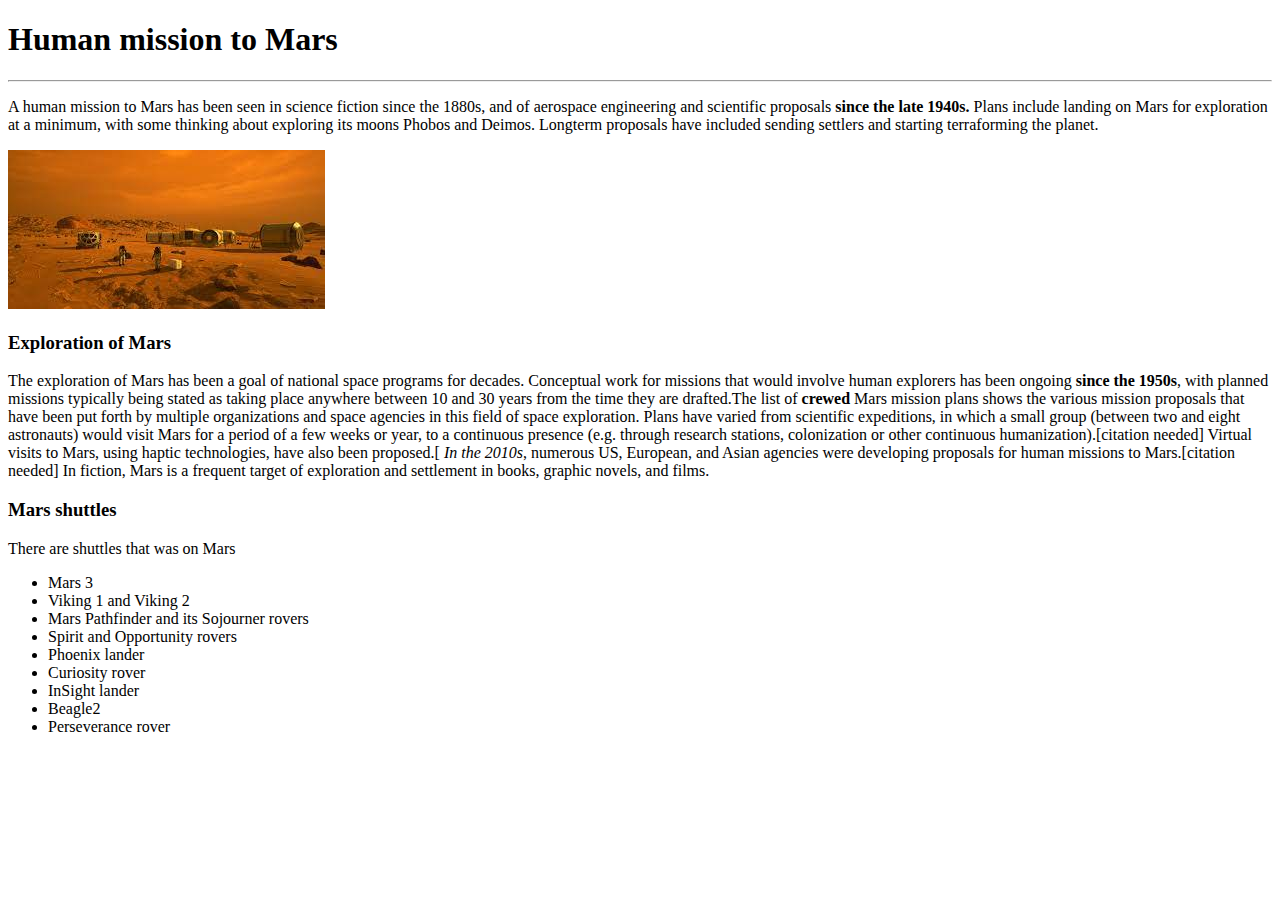
<file: homework2/index.html>
<!DOCTYPE html>
<html lang="en">
<head>
    <meta charset="UTF-8">
    <meta http-equiv="X-UA-Compatible" content="IE=edge">
    <meta name="viewport" content="width=<device-width>, initial-scale=1.0">
    <title>Document</title>
</head>
<body>
    <header>
    <section>
    <h1><b>Human mission to Mars</b></h1>
<hr>
<p>A human mission to Mars has been seen in science fiction since the 1880s, and of aerospace engineering and scientific proposals<b> since the late 1940s.</b>
    Plans include landing on Mars for exploration at a minimum, with some thinking about exploring its moons Phobos and Deimos.
    Longterm proposals have included sending settlers and starting terraforming the planet.</p>
<img src="[data-uri]" alt="mars">
</section>
<section>
<h3>Exploration of Mars</h3>
<p>The exploration of Mars has been a goal of national space programs for decades. Conceptual work for missions that would involve human explorers has been ongoing <b> since the 1950s</b>, with planned missions typically being stated as taking place anywhere between 10 and 30 years from the time they are drafted.The list of <b>crewed</b> Mars mission plans shows the various mission proposals that have been put forth by multiple organizations and space agencies in this field of space exploration. Plans have varied from scientific expeditions, in which a small group (between two and eight astronauts) would visit Mars for a period of a few weeks or year, to a continuous presence (e.g. through research stations, colonization or other continuous humanization).[citation needed] Virtual visits to Mars, using haptic technologies, have also been proposed.[
    <i>In the 2010s</i>, numerous US, European, and Asian agencies were developing proposals for human missions to Mars.[citation needed] In fiction, Mars is a frequent target of exploration and settlement in books, graphic novels, and films.
</p>
</section>
<section>
<h3> Mars shuttles</h3>
<p>There are shuttles that was on Mars</p>
<ul>
    <li>Mars 3</li>
    <li>Viking 1 and Viking 2</li>
    <li>Mars Pathfinder and its Sojourner rovers</li>
    <li>Spirit and Opportunity rovers</li>
    <li>Phoenix lander</li>
    <li>Curiosity rover</li>
    <li> InSight lander</li>
    <li>Beagle2</li>
    <li>Perseverance rover</li>
</ul>
</section>
</header>
</body>
</html>
</file>
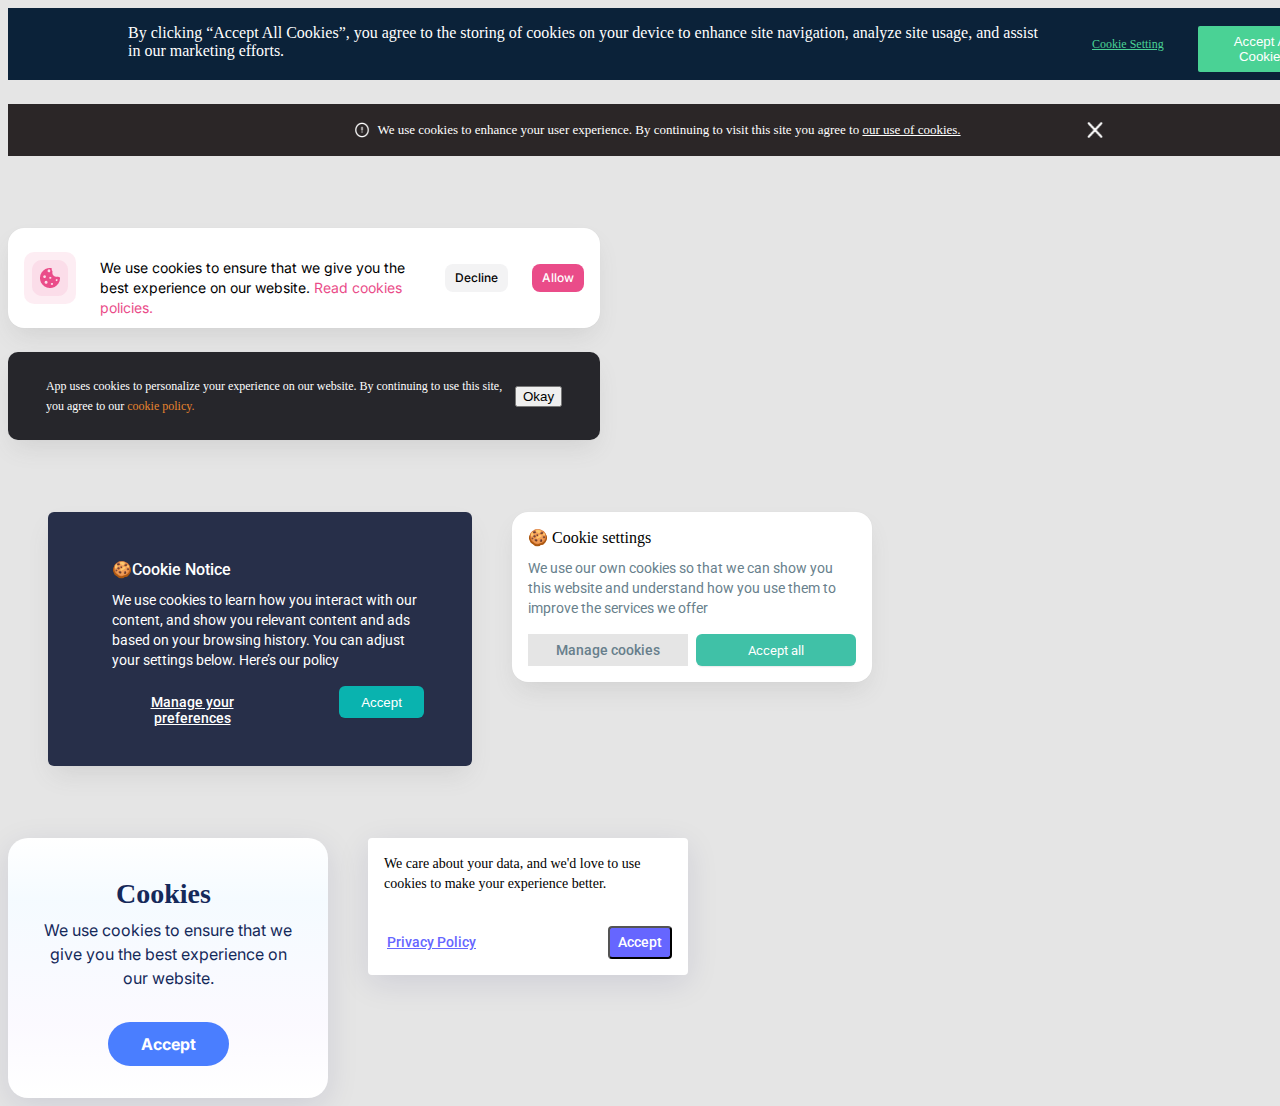
<file: homework3/index.html>
<!DOCTYPE html>
<html lang="en">
<head>
    <meta charset="UTF-8">
    <meta http-equiv="X-UA-Compatible" content="IE=edge">
    <meta name="viewport" content="width=device-width, initial-scale=1.0">
    <link rel="stylesheet" href="./styles.css">

    <link rel="preconnect" href="https://fonts.googleapis.com"> 
<link rel="preconnect" href="https://fonts.gstatic.com" crossorigin> 
<link href="https://fonts.googleapis.com/css2?family=Inter&display=swap" rel="stylesheet">


<link rel="preconnect" href="https://fonts.googleapis.com">
<link rel="preconnect" href="https://fonts.gstatic.com" crossorigin>
<link href="https://fonts.googleapis.com/css2?family=Bebas+Neue&family=Roboto&display=swap" rel="stylesheet"> 

    <title>Cookie Banners</title>
</head>

<body>

<div class="banner1">
<p class="banner1text">By clicking “Accept All Cookies”, you agree to the storing of cookies on your device to enhance site navigation, analyze site usage, and assist in our marketing efforts.</p>
<a class="banner1-link" href="#"><ins>Cookie Setting</ins></a>
<button type="button" class="banner1-button1">Accept All Cookies</button>
</div>

<div class="banner2">
<img class="image-banner2" src="image/image 11.png">
<p class="banner2-text"> We use cookies to enhance your user experience. By continuing to visit this site you agree to <ins>our use of cookies.</ins></p>
<img class="image-banner2-1" src="image/image 10.png">
</div>


  <div class="banner3">
  <img class="image-banner3" src="image/Frame.png">
  <p class="banner3-text">We use cookies to ensure that we give you the best experience on our website.<span> Read cookies policies.</span> </p>
  <button type="button" class="banner3-button1">Decline</button>
  <button type="button" class="banner3-button2">Allow</button>
  </div>

  <div class="banner4">
  <p class="banner4-text">App uses cookies to personalize your experience on our website. By continuing to use this site, you agree to our <span>cookie policy.</span> </p>
  <button type="button" class="banner4-button">Okay</button>
  </div>

<div class="banner5i6">
  <div class="banner5">
  <h1 class="banner5-tittle">🍪Cookie Notice</h1>
  <p class="banner5-text1">We use cookies to learn how you interact with our content, and show you relevant content and ads based on your browsing history. You can adjust your settings below. Here’s our policy</p>
  <a class="banner5-link" href="#">Manage your preferences</a>
  <button type="button"class="banner5-button">Accept</button>
  </div>

  
<div class="banner6">
<h1 class="banner6-tittle">🍪 Cookie settings</h1>
<p class="banner6-text">We use our own cookies so that we can show you this website and understand how you use them to improve the services we offer</p>
<button type="button"class="banner6-button1">Manage cookies</button>
<button type="button"class="banner6-button2">Accept all</button>
</div>
</div>
 
<div class="banner7i8">
<div class="banner7">
<h1 class="banner7-tittle">Cookies</h1>
<p class="banner7-text">We use cookies to ensure that we give you the best experience on our website.</p>
<button type="button" class="banner7-button">Accept</button>
</div>

<div class="banner8">
<p class="banner8-text1">We care about your data, and we'd love to use cookies to make your experience better.</p>
<a class="banner8-link" href="#">Privacy Policy</a>
<button type="button"class="banner8-button">Accept</button>
</div>
</div>
 

 



</body>
</html>
</file>
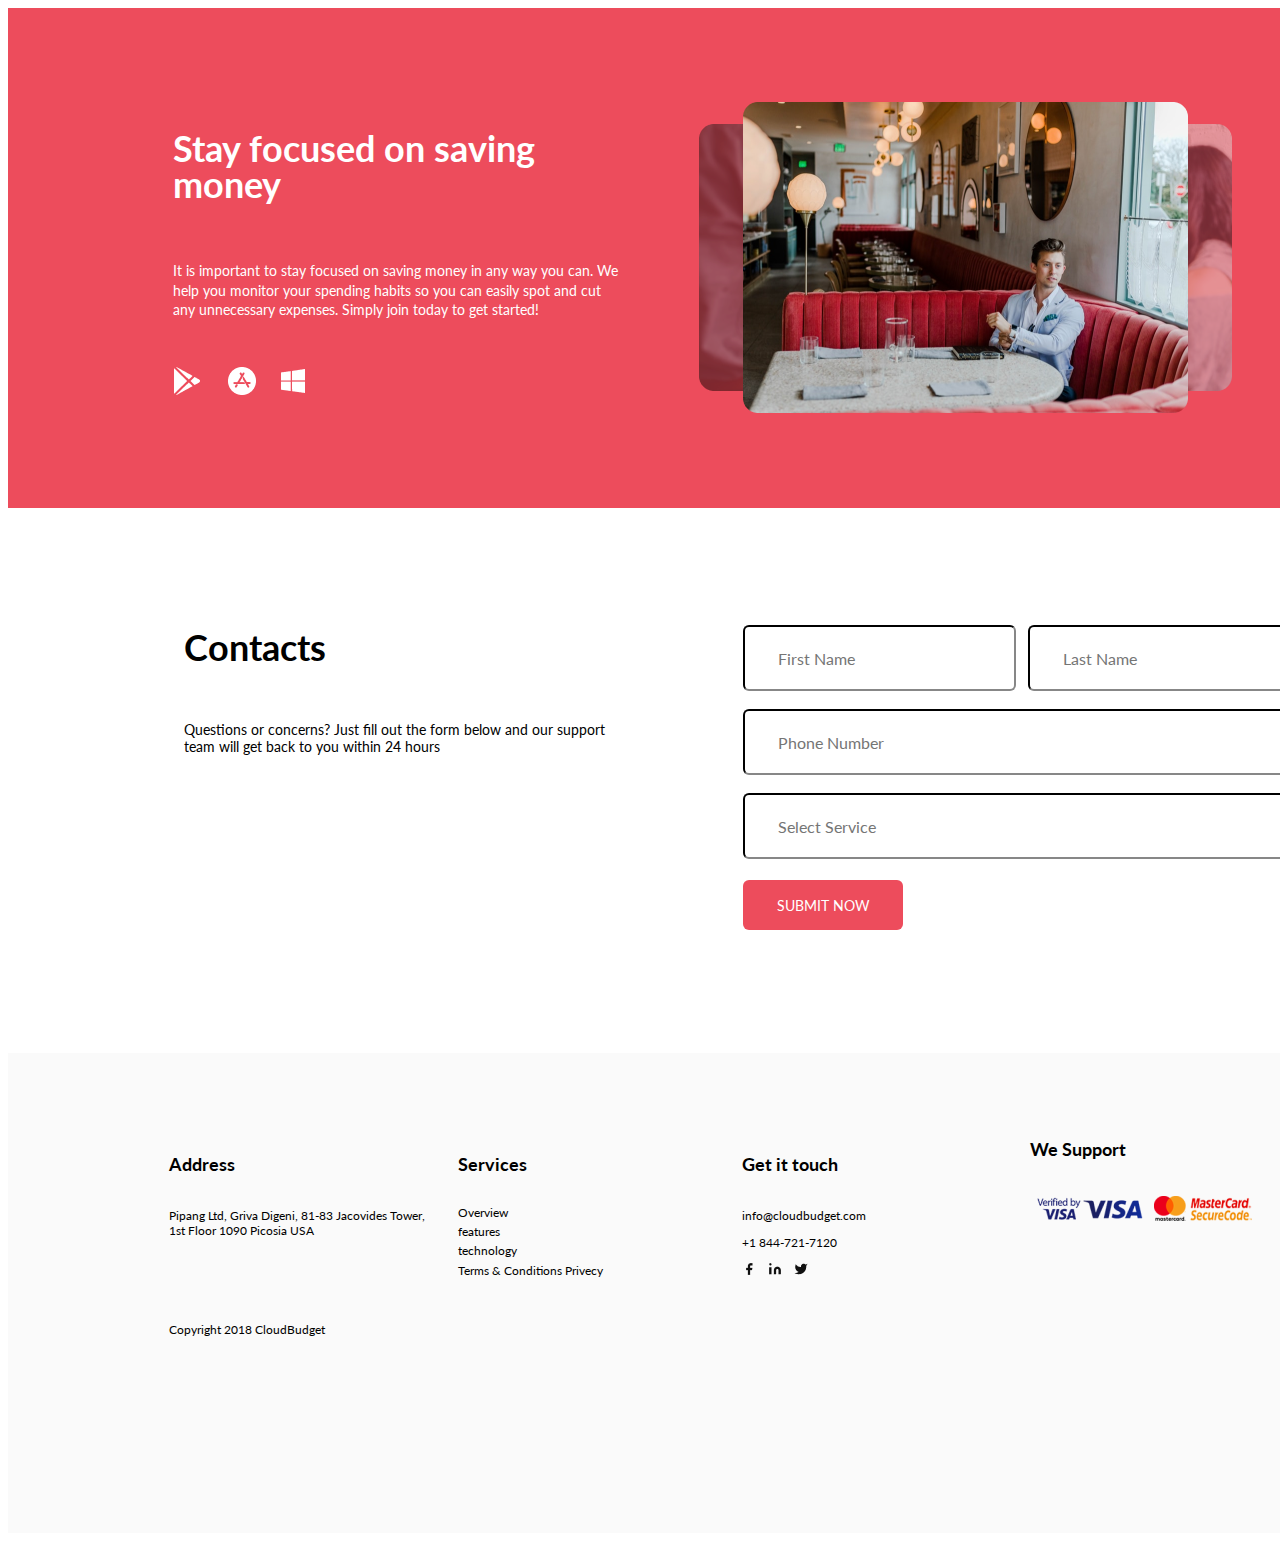
<file: homework4/index.html>
<!DOCTYPE html>
<html lang="en">
<head>
    <meta charset="UTF-8">
    <meta http-equiv="X-UA-Compatible" content="IE=edge">
    <meta name="viewport" content="width=device-width, initial-scale=1.0">
    <link rel="stylesheet" href="styles.css">
  
    <link rel="preconnect" href="https://fonts.googleapis.com"> 
<link rel="preconnect" href="https://fonts.gstatic.com" crossorigin> 
<link href="https://fonts.googleapis.com/css2?family=Inter&family=Lato:wght@400;700&family=Roboto:wght@500&display=swap" rel="stylesheet">

    <title>Landing page</title>


</head>
<body>
    
    <div class="main1">
    <h1 class="header">Stay focused on saving money</h1>
    <p class="text1">It is important to stay focused on saving money in any way you can. We help you monitor your spending habits so you can easily spot and cut any unnecessary expenses. Simply join today to get started!</p>
    <img class="image1" src="../homework4/image.png/Slider.png">
    <img class="ikonka" src="../homework4/image.png/App Download Link.png">
    </div>

    <div class="main2">
<h1 class="top1">Contacts</h1>
<p class="text2">Questions or concerns? Just fill out the form below and our support team will get back to you within 24 hours</p>
<input type="text" class="Firstname" placeholder="First Name"/>
<input type="text" class="Lastname" placeholder="Last Name"/>
<input type="text" class="Phone" placeholder="Phone Number"/>
<input type="text" class="Selectservice" placeholder="Select Service"/>

<button type="submit" class="submit">Submit now</button>
</div>

<div class="back">

    <div class="back1">
    <h2 class="top2">Address</h2>
    <p class="text3">Pipang Ltd, Griva Digeni,
        81-83 Jacovides Tower, 1st Floor
        1090 Picosia USA</p>
    <p class="text4">Copyright 2018 CloudBudget</p>
</div>

<div class="back2">
    <h2 class="top3">Services</h2>
    <p class="text5">Overview <br>
        features <br>
        technology <br>
        Terms & Conditions Privecy
        </p>
</div>

<div class="back3">
<h2 class="top4">Get it touch</h2>
<p class="email">info@cloudbudget.com</p>
<p class="tel">+1 844-721-7120</p>
<img class="ikonka2" src="../homework4/image.png/Social.png">
</div>


<h2 class="top5">We Support</h2>
<img class="ikonka3" src="../homework4/image.png/secure-p-1 1.png">


</div>
</body>
</html>
</file>
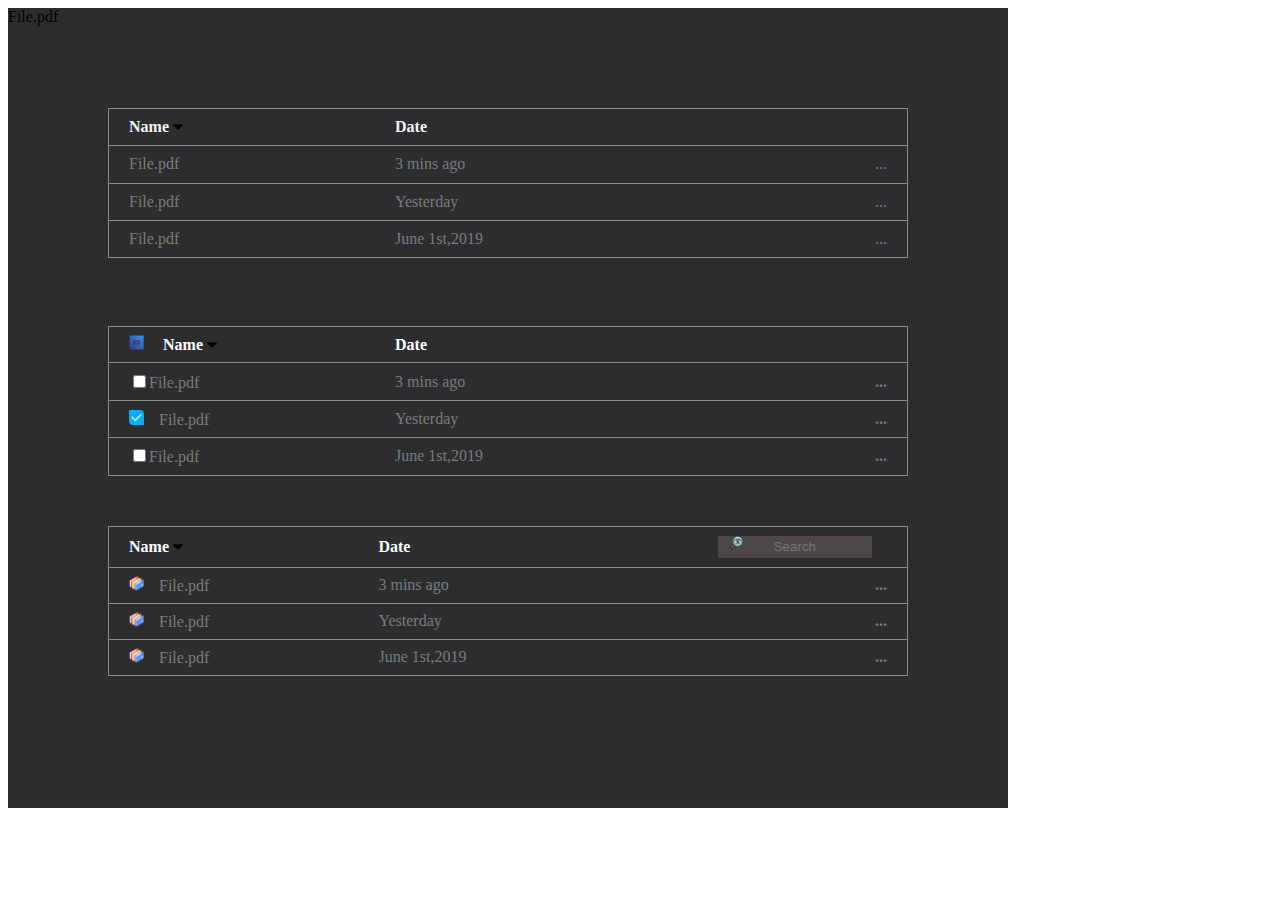
<file: homework5/index.html>
<!DOCTYPE html>
<html lang="en">
<head>
    <meta charset="UTF-8">
    <meta http-equiv="X-UA-Compatible" content="IE=edge">
    <meta name="viewport" content="width=device-width, initial-scale=1.0">
    <link rel="stylesheet" href="styles.css">
    <title>Tablutsya</title>

</head>

<body>

  <div class="tablitsi">
    
<table class="table1">

    <tr>
        <th>Name <img src="img.png/sort-down.png" alt="ikonka" class="ikonka"></th>
        <th>Date</th>
        <th class="zliva"></th>
    </tr>

  
    <tr>
        <td>File.pdf</td>
        <td>3 mins ago</td>
        <td class="zliva">...</td>
      </tr>  
    <tr>
         <td>File.pdf</td>
         <td>Yesterday</td>
         <td class="zliva">...</td>
     </tr>  
     <tr>
        <td>File.pdf</td>
        <td>June 1st,2019</td>
        <td class="zliva">...</td>
      </tr>  
    
</table>

<table class="table2">
    <tr>
        <th><img src="img.png/do-not-disturb.png" alt="ikonka" class="ikonka1">  Name  <img src="img.png/sort-down.png" alt="ikonka" class="ikonka"></th>
        <th>Date</th>
        <th class="zliva"></th> 
    </tr>
   
    <tr>
        <td ><input class=" checkbox" type="checkbox">File.pdf</td>
        <td>3 mins ago</td>
        <td class="zliva"><b>...</b></td>
      </tr>  
    <tr>
         <td><img src="img.png/check.png" alt="ikonka" class="ikonka1">File.pdf</td>
         <td>Yesterday</td>
         <td class="zliva"><b>...</b></td>
     </tr>  
     <tr>
        <td><input class=" checkbox" type="checkbox">File.pdf</td>File.pdf</td>
        <td>June 1st,2019</td>
        <td class="zliva"><b>...</b></td>
      </tr>  

      <table class="table3">

        <tr>
            <th>Name  <img src="img.png/sort-down.png" alt="ikonka" class="ikonka"></th>
            <th>Date</th>
            
            <th>
              <img src="img.png/search.png" class="loupe">
            <input class="search" type="text" placeholder="Search">
            </th>
          
        </tr>
        <tr>
            <td><img src="img.png/folders.png" alt="ikonka" class="ikonka1">File.pdf</td>
            <td>3 mins ago</td>
            <td class="zliva"><b>...</b></td>
          </tr>  
        <tr>
             <td><img src="img.png/folders.png" alt="ikonka" class="ikonka1">File.pdf</td>
             <td>Yesterday</td>
             <td class="zliva"><b>...</b></td>
         </tr>  
         <tr>
            <td><img src="img.png/folders.png" alt="ikonka" class="ikonka1">File.pdf</td>
            <td>June 1st,2019</td>
            <td class="zliva"><b>...</b></td>
          </tr>  
</table>
</div>
</body>
</html>
</file>
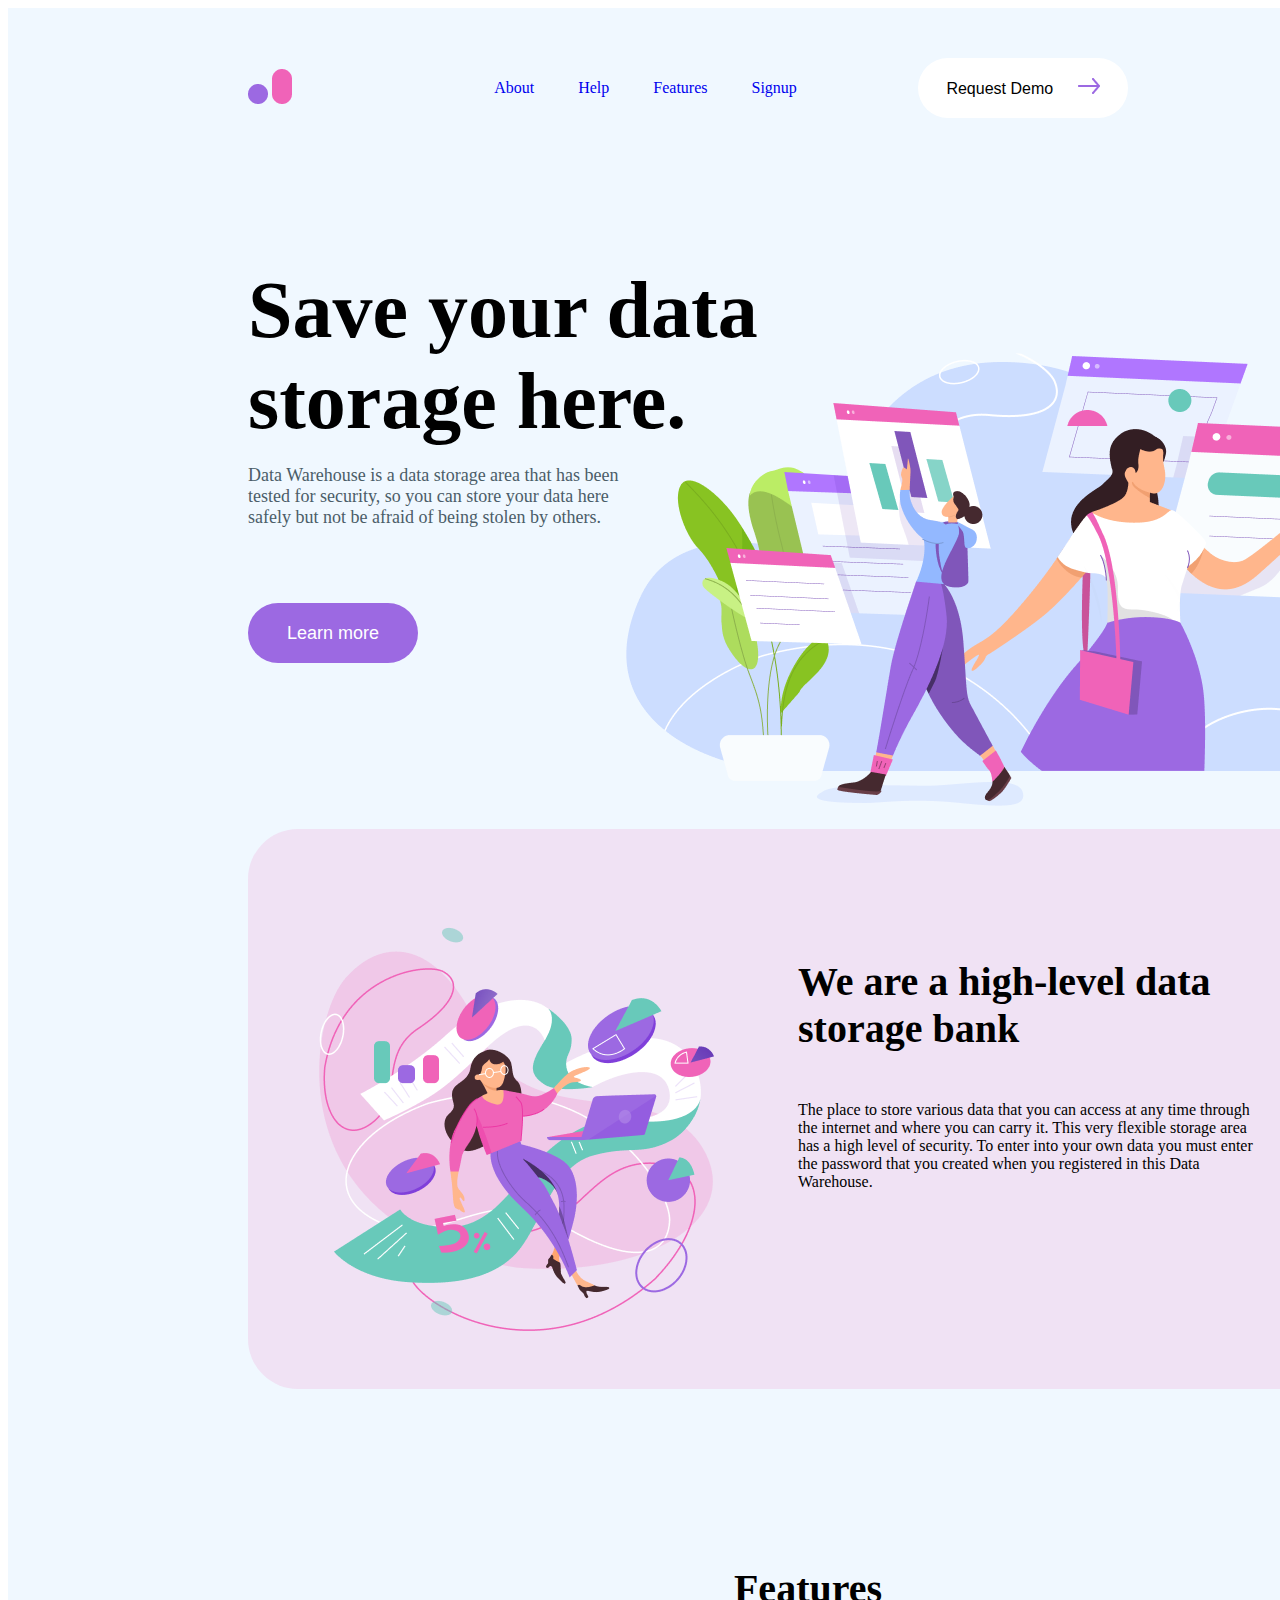
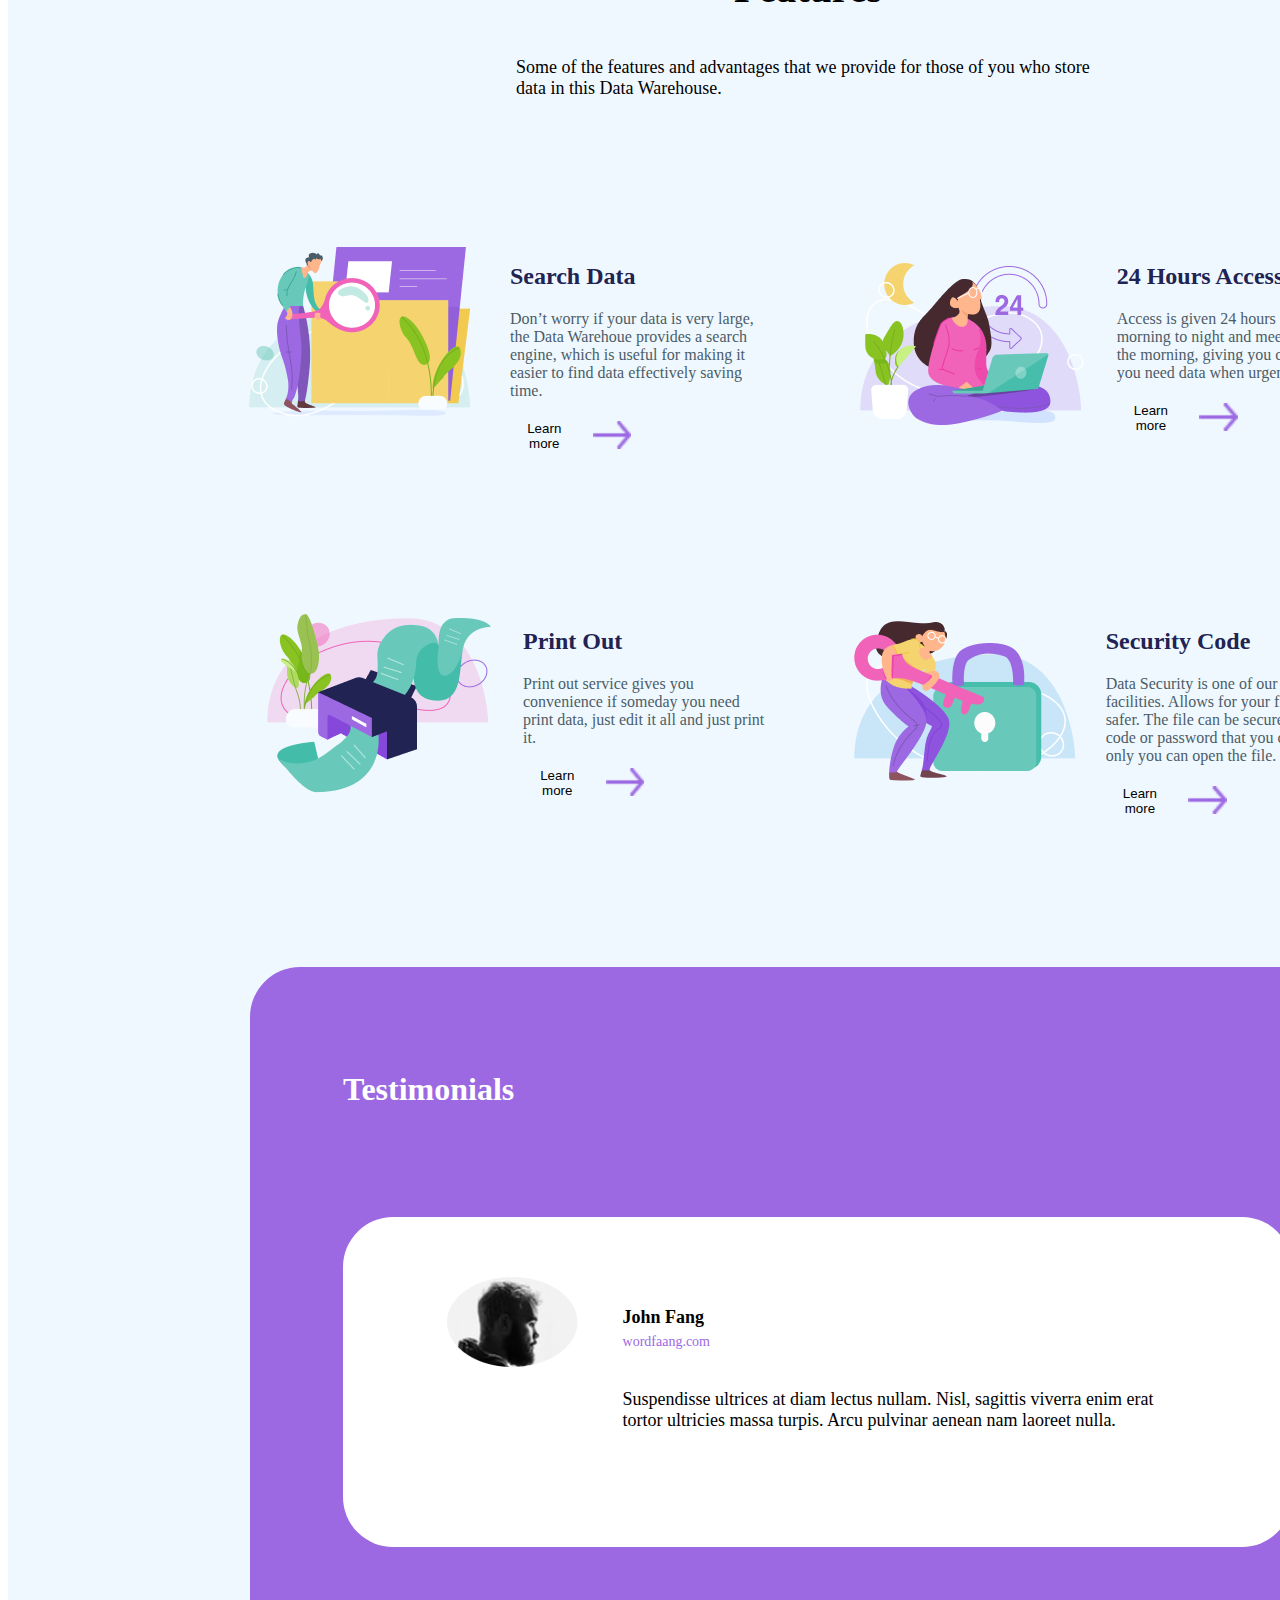
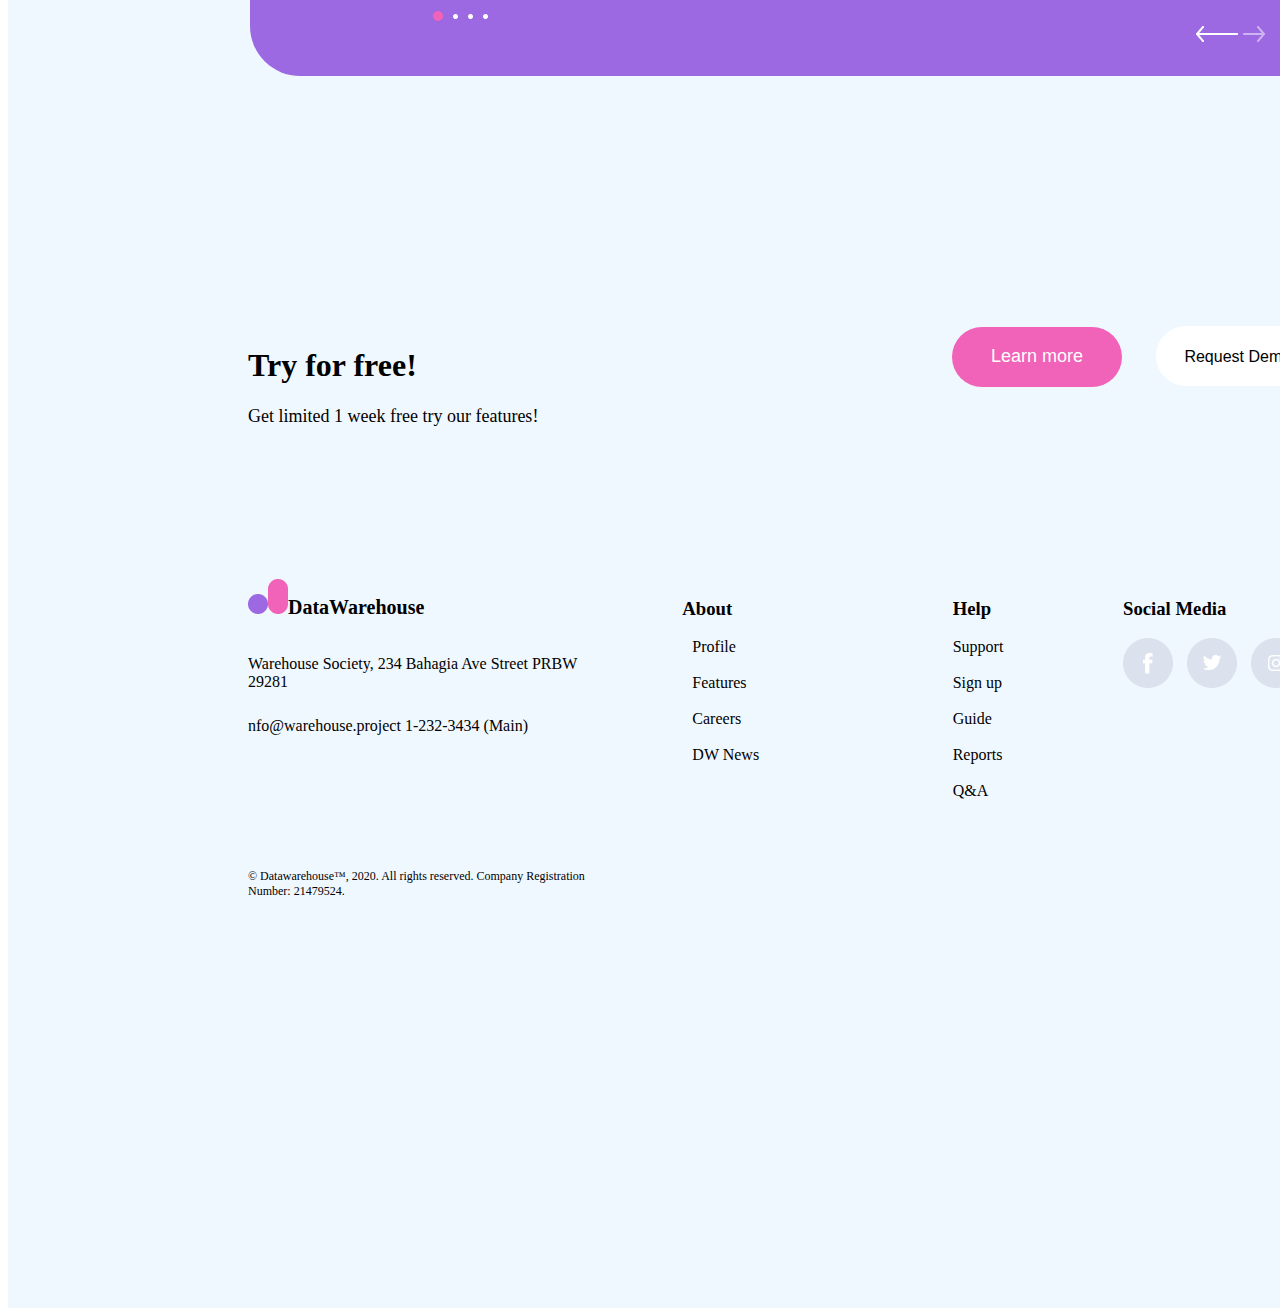
<file: homework6/index.html>
<!DOCTYPE html>
<html lang="en">
<head>
    <meta charset="UTF-8">
    <meta http-equiv="X-UA-Compatible" content="IE=edge">
    <meta name="viewport" content="width=device-width, initial-scale=1.0">
    <title>Document</title>
    <link rel="stylesheet" href="styles.css">
</head>
<body>
    <div class="container">
    <!--navig-->   
    <div class="main">
    <div class="rectangle">
<img class="rectangle1" src="img.png/Rectangle32.png" alt="rectangle1">
<img  class="rectangle2" src="img.png/Rectangle33.png" alt="rectangle2">
</div>
<div class="nav">
<nav class="menu">
    <a class="menu1" href="#">About</a>
    <a class="menu2" href="#">Help</a>
    <a  class="menu3" href="#">Features</a>
    <a class="menu4" href="#">Signup</a>
</nav>
</div>

<button class="button" type="button"> Request Demo
<img class="vector" src="img.png/Group561.png" alt="vector">
</button>

    </div>
 <!--navig-->   

 <!--1 spart-->   
    <div class="part1">
<h1 class="tittle">Save your data storage here.</h1>
<p class="text">Data Warehouse is a data storage area that has been tested for security, so you can store your data here safely but not be afraid of being stolen by others.</p>
<button class="button2" type="button"> Learn more</button>
</div>   
<img class="picture" src="img.png/image11.png" alt="picture">

 <!--1 part-->  

 <!--2 part-->   
 <div class="part2">

 <img class="picture2" src="img.png/image2.png" alt="picture2">
<div class="part2-1">
 <h1 class="tittle2">We are a high-level data storage bank</h1>
<p class="text2">The place to store various data that you can access at any time through the internet  and where you can carry it. 
    This very flexible storage area has a high level of security. To enter into your own data you must enter the password that you created when you registered in this Data Warehouse. </p>   
</div>
</div>
<!--2 part-->   

<!--3 part-->   

<div class="features">
    <h1 class="features1">Features</h1>
    <p class="text3">Some of the features and advantages that we provide for those of you who store data in this Data Warehouse.</p>
</div>

<div class="all-features">

<div class="features-table">
  <div class="picture3">
    <img class="pictures3-1" src="img.png/image31.png"  alt="kartunka">
</div>
<div class="content">
    <h1>Search Data</h1>
    <p>Don’t worry if your data is very large, the Data Warehoue provides a search engine, which is useful for making it easier to find data effectively saving time.</p>
    <button class="button3">Learn more <img class="vector" src="img.png/Group561.png" alt="vector"></button>
</div>
   
</div>



<div class="features-table">
    <div class="picture3">
        <img class="pictures3-2" src="img.png/image4.png">
    </div>
    <div class="content">
        <h1>24 Hours Access</h1>
        <p>Access is given 24 hours a full morning to night and
            meet again in the morning, giving you comfort when
            you need data when urgent.</p>
        <button class="button3 button3-2">Learn more <img class="vector" src="img.png/Group561.png" alt="vector"></button>
    </div>

</div>

<div class="features-table">
    <div class="picture3">
        <img class="pictures3-3" src="img.png/image51.png" alt="kartunka">
    </div>
    <div class="content">
        <h1>Print Out</h1>
        <p>Print out service gives you convenience if someday
            you need print data, just edit it all and just print it.</p>
        <button class="button3 button3-3">Learn more <img class="vector" src="img.png/Group561.png" alt="vector"></button>
    </div>
</div>
<div class="features-table">
    <div class="picture3">
        <img class="pictures3-4" src="img.png/image6 1.png"alt="kartunka">
    </div>
    <div class="content">
        <h1>Security Code</h1>
        <p>Data Security is one of our best facilities. Allows for your files
            to be safer. The file can be secured with a code or password that 
            you created, so only you can open the file.</p>
        <button class="button3 button3-4">Learn more <img class="vector" src="img.png/Group561.png" alt="vector"></button>
    </div>
</div>
</div>
 <!--3 part-->   

  <!--4 part-->  

  <div class="part4">
<h1  >Testimonials</h1>

<div class="container1">

    <img class="photo1" src="img.png/Ellipse 76.png" alt="photo">

<div class="content2">
<h3>John Fang </h3>
<p>wordfaang.com</p>
<p>Suspendisse ultrices at diam lectus nullam. 
    Nisl, sagittis viverra enim erat tortor ultricies massa turpis. Arcu pulvinar aenean nam laoreet nulla.</p>
</div>
</div>

<div class="knopku">

<img class="krapky" src="img.png/slide.png" alt="krapky">
<button class="strilka1" ><img src="img.png/Group 57.png" ></button>
<button class="strilka2"><img src="img.png/Group 566.png"></button>
</div>
    </div>
   <!--4 part-->  

   <!--5 part-->  
<div class="part5">


     <!--5.1 part-->  
    <div class="part5-1">
        <div class="part5-1-1">
<h1 class="tittle5-1">Try for free!</h1>
<p class="text5">Get limited 1 week free try our features!</p>
</div>
<div class="button5-1">
<button class="button5" type="button"> Learn more</button>
<button class="button6" type="button">Request Demo
    <img class="vector" src="img.png/Group561.png" alt="vector">
</button>
</div>
</div>
 <!--5.1 part-->  


<!--5.2 part--> 

<div class="part5-2">
 <!--5.2.1 part-->  
<div class="part5-2-1">
<div class="rectangle5">
    <img class="rectangle5-1" src="img.png/Rectangle32.png" alt="rectangle1">
    <img  class="rectangle5-2" src="img.png/Rectangle33.png" alt="rectangle2">
    <h1>DataWarehouse</h1>
</div>

    <p class="text5-2">Warehouse Society, 234
        Bahagia Ave Street 
        PRBW 29281 </p>
        <p class="text5-3">nfo@warehouse.project
            1-232-3434 (Main)</p>
<p class="text5-4">© Datawarehouse™, 2020. All rights reserved.
    Company Registration Number: 21479524.</p>


</div>
     <!--5.2.1 part-->  

     <!--5.2.2 part-->  
<div class="part5-2-2">
     <h3>About</h3>
<ul>
<li>Profile</li>
<br>
<li>Features</li>
<br>
<li>Careers</li>
<br>
<li>DW News</li>
</ul>

</div>
<!--5.2.2 part-->  



<!--5.2.3 part-->  
<div class="part5-2-3">
<h3>Help</h3>
<ul>
    <li>Support</li>
    <br>
    <li>Sign up</li>
    <br>
    <li>Guide</li>
    <br>
     <li>Reports</li>
     <br>
     <li>Q&A</li>
</ul>
</div>
<!--5.2.3 part-->  


<!--5.2.4 part-->  
<div class="part5-2-4">
<h3>Social Media</h3>
<img class="image5-2-4" src="img.png/SM.png">

<img class="image5-2-4-1" src="img.png/Group 64.png">
</div>
<!--5.2.4 part-->  
</div>
<!--5.2 part--> 

</div>
   <!--5 part-->  
</div>
</body>
</html>
</file>
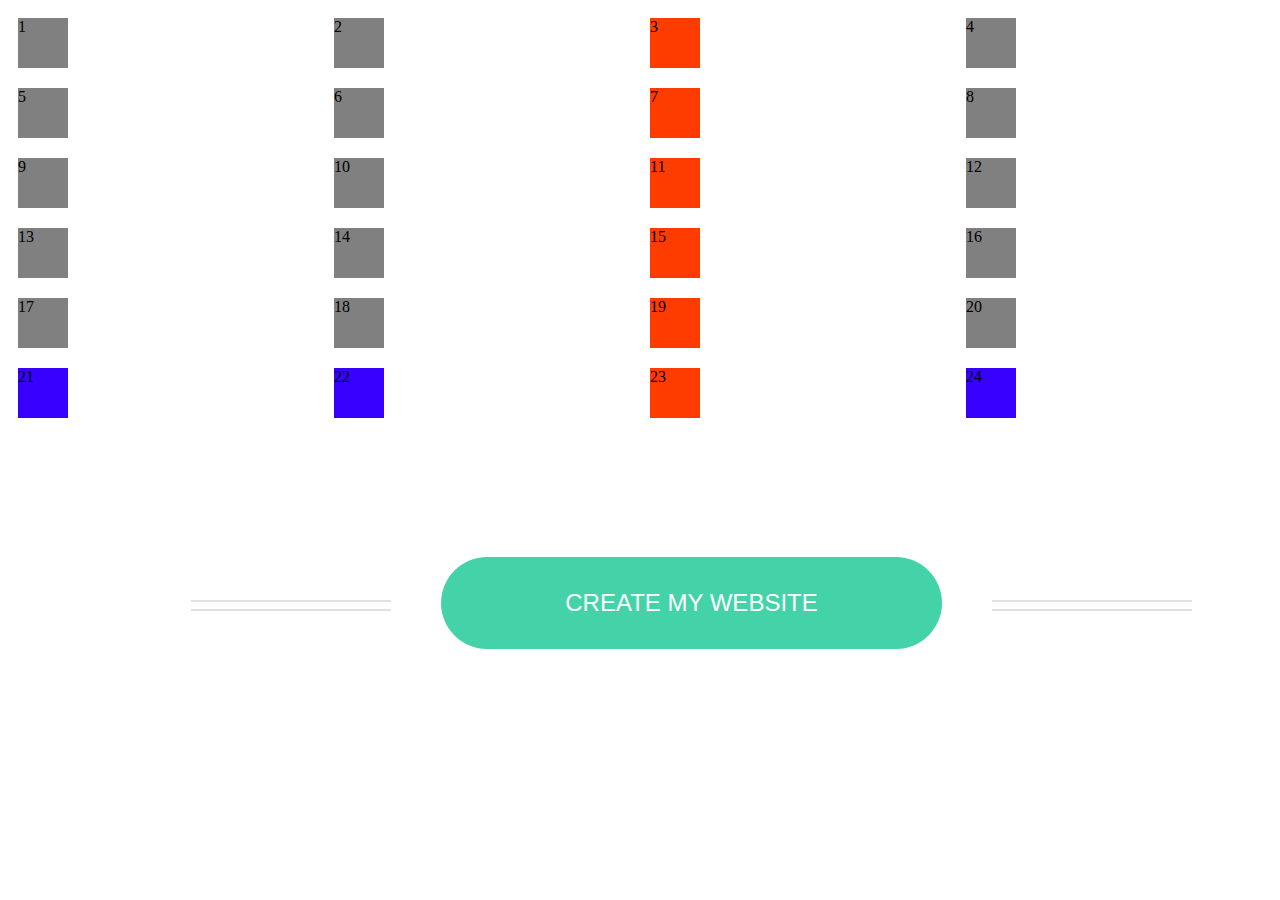
<file: homework8/index.html>
<!DOCTYPE html>
<html lang="en">
<head>
    <meta charset="UTF-8">
    <meta http-equiv="X-UA-Compatible" content="IE=edge">
    <meta name="viewport" content="width=device-width, initial-scale=1.0">
    <link rel="stylesheet" href="styles.css">
</head>
    <title>Document</title>
</head>
<body>
    <div class="grid-container">
<div class="type type1">1</div>
<div class="type type2">2</div>
<div class="type type3">3</div>
<div class="type type4">4</div>
<div class="type type5">5</div>
<div class="type type6">6</div>
<div class="type type7">7</div>
<div class="type type8">8</div>
<div class="type type9">9</div>
<div class="type type10">10</div>
<div class="type type11">11</div>
<div class="type type12">12</div>
<div class="type type13">13</div>
<div class="type type14">14</div>
<div class="type type15">15</div>
<div class="type type16">16</div>
<div class="type type17">17</div>
<div class="type type18">18</div>
<div class="type type19">19</div>
<div class="type type20">20</div>
<div class="type type21">21</div>
<div class="type type22">22</div>
<div class="type type23">23</div>
<div class="type type24">24</div>
</div>


<button class="btn">CREATE MY WEBSITE</button>


</body>
</html>
</file>
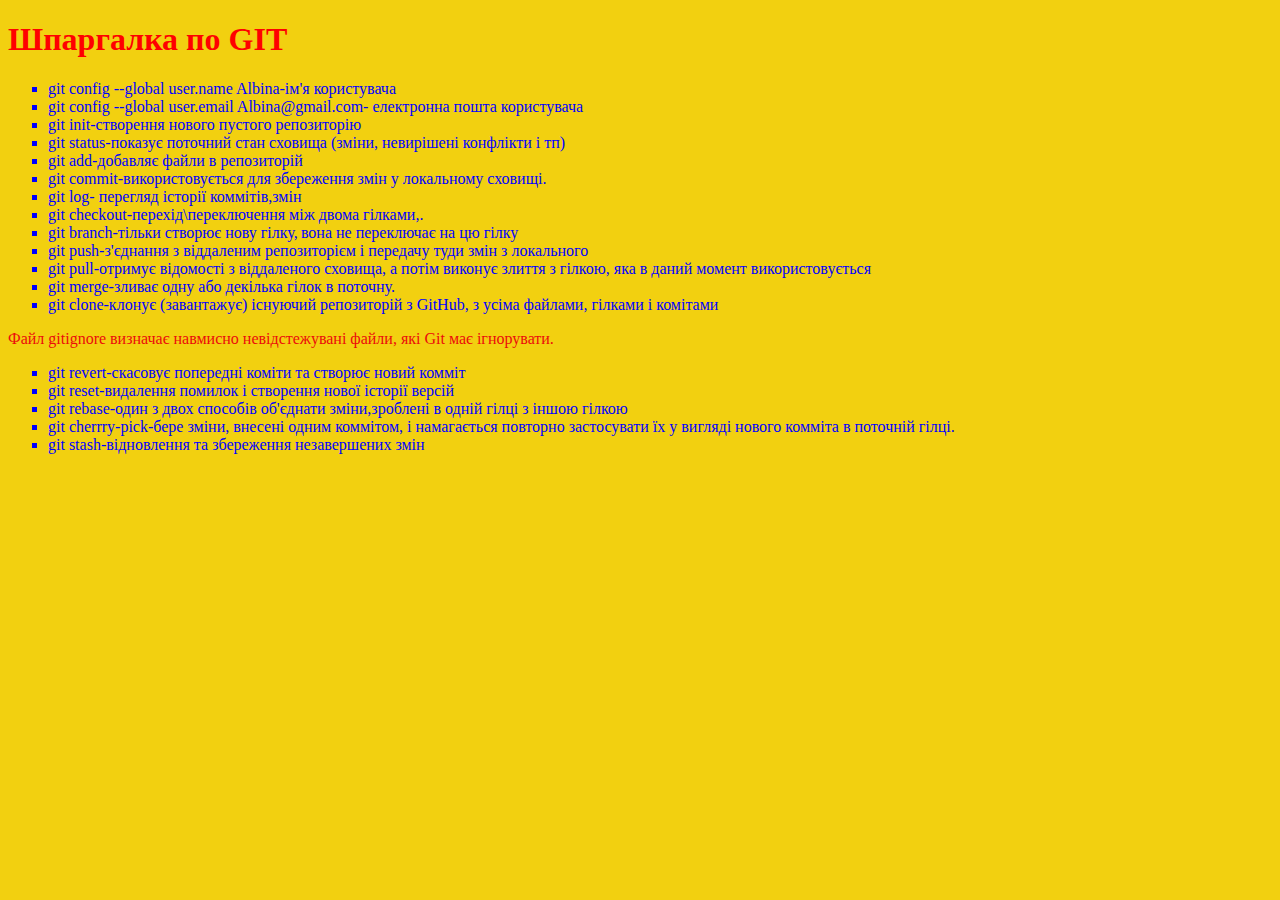
<file: homework1/homework1.html>
<!DOCTYPE html>
<html lang="en">
<head>
    
        <title>Shpargalka po GIT</title>
        
</head>
<body style="background-color:rgb(242, 208, 16);">
<h1 style="color:red">Шпаргалка по GIT</h1>
<div style="color:blue;">
    <ul style="list-style-type: square;">
    <li>git config --global user.name Albina-ім'я користувача</li>
    <li>git config --global user.email Albina@gmail.com- електронна пошта користувача</li>
    <li>git init-створення нового пустого репозиторію</li>
    <li>git status-показує поточний стан сховища (зміни, невирішені конфлікти і тп)</li>
    <li>git add-добавляє файли в репозиторій</li>
    <li>git commit-використовується для збереження змін у локальному сховищі.</li>
    <li>git log- перегляд історії коммітів,змін </li>
    <li>git checkout-перехід\переключення між двома гілками,.</li> 
    <li>git branch-тільки створює нову гілку, вона не переключає на цю гілку</li> 
    <li>git push-з'єднання з віддаленим репозиторієм і передачу туди змін з локального</li>
    <li>git pull-отримує відомості з віддаленого сховища, а потім виконує злиття з гілкою, яка в даний момент використовується</li>
    <li>git merge-зливає одну або декілька гілок в поточну.</li>
    <li>git clone-клонує (завантажує) існуючий репозиторій з GitHub, з усіма файлами, гілками і комітами </li> 
</ul>
</div>
<div style="color: rgb(236, 11, 11);">
    <p>Файл gitignore визначає навмисно невідстежувані файли, які Git має ігнорувати.</p>
    </div>
   <div style="color: blue;">
    <ul style="list-style-type: square ;">
     <li> git revert-скасовує попередні коміти та створює новий комміт</li>
    <li> git reset-видалення помилок і створення нової історії версій</li>
    <li>git rebase-один з двох способів об'єднати зміни,зроблені в одній гілці з іншою гілкою</li>
    <li>git cherrry-pick-бере зміни, внесені одним коммітом, і намагається повторно застосувати їх у вигляді нового комміта в поточній гілці.</li>
    <li>git stash-відновлення та збереження незавершених змін </li>
    </div>
</body>
</html>
</file>
<file: homework3/styles.css>
body{
    background-color: #E5E5E5;    
}

.banner1 {
 position: relative;
 background-color: #0B2239;
 width: 1440px;
height: 72px;
margin-bottom: 24px;
}

.banner1text  {
color: #FFFFFF;
position: absolute;
margin:16px 398px 16px 120px;
}

.banner1-link {
position: absolute;
width: 86px;
height: 20px;
font-size: 12px;
line-height: 20px;
color: #4AD295;
margin: 26px 270px 26px 1084px;
}

 .banner1-button1 {

background-color: #4AD295;
color:#FFFFFF;
margin: 18px 120px 18px 1190px;
border-radius: 2px;
padding: 8px 10px;
border: none;
}

.banner2 {
    position: relative;
background-color: #2B2627;
width: 1440px;
height: 52px;
}

.image-banner2{
position: absolute;
width: 16px;
height: 16px;
margin: 18px 1078.5px 18px 345.5px;
}

.banner2-text {
    position: absolute;
width: 1440px;
height: 52px;
color:#FFFFFF;
width: 689px;
height: 20px;
font-weight: 400;
font-size: 13px;
line-height: 20px;
margin: 16px 381.5px 16px 369.5px;
}

.image-banner2-1{
width: 16px;
height: 16px;
margin: 18px 345.5px 18px 1078.5px;

}

.banner3{
 display: flex;
flex-direction: row;
justify-content: center;
align-items: center;
padding: 16px;
gap: 24px;    
width: 560px;
background: #FFFFFF;
box-shadow: 0px 12px 24px -6px rgba(96, 96, 96, 0.15), 0px 0px 1px rgba(96, 96, 96, 0.1);
border-radius: 16px;
margin-bottom: 24px;
margin-top: 72px;
}

.image-banner3{
display: flex;
flex-direction: column;
align-items: flex-start;
padding: 8px;
gap: 10px;
width: 36px;
height: 36px;
background: rgba(234, 76, 137, 0.1);
border-radius: 10px;
}

.banner3-text{
width: 347px;
height: 40px;
font-family: 'Inter';
font-style: normal;
font-weight: 400;
font-size: 14px;
line-height: 20px;

}

.banner3-text span{
color:#EA4C89;
}

.banner3-button1{
display: flex;
flex-direction: row;
align-items: flex-start;
padding: 4px 10px;
gap: 10px;
width: 63px;
height: 28px;    
background: rgba(13, 12, 34, 0.05);
border-radius: 8px;
border: none;   
font-family: 'Inter';
font-style: normal;
font-weight: 500;
font-size: 12px;
line-height: 20px; 
}

.banner3-button2{
display: flex;
flex-direction: row;
align-items: flex-start;
padding: 4px 10px;
gap: 10px;
color:  #FFFFFF;
width: 52px;
height: 28px;
background: #EA4C89;
border-radius: 8px;
border: none;
font-family: 'Inter';
font-style: normal;
font-weight: 500;
font-size: 12px;
line-height: 20px;
}

.banner4{
display: flex;
flex-direction: row;
justify-content: center;
align-items: center;
padding: 12px 16px;
width: 560px;
height: 64px;
background: #26262B;
box-shadow: 0px 12px 24px -6px rgba(96, 96, 96, 0.15), 0px 0px 1px rgba(96, 96, 96, 0.1);
border-radius: 10px;
margin-bottom: 72px;
}

.banner4-text {
width: 469px;
height: 40px;
color: #FFFFFF;
font-family: 'Avenir LT Std';
font-style: normal;
font-weight: 400;
font-size: 12px;
line-height: 20px
}

.banner4-text span{
color:#E6842E;
}

.banner4-buton{
padding: 4px 10px;
width: 49px;
height: 28px;
background: #FFFFFF;
border-radius: 8px;
border: none;
font-family: 'Avenir LT Std';
font-style: normal;
font-weight: 400;
font-size: 12px;
line-height: 20px;

}

.banner5i6{
    display: flex;
    flex-direction: row;
    align-items: flex-start;
    padding: 0px;
    gap: 40px;    
    padding-bottom: 72px;

}

.banner5{  
position: relative;
padding: 24px;
width: 360px;
height: 206px;
background: rgba(28, 37, 64, 0.95);
box-shadow: 0px 12px 24px -6px rgba(96, 96, 96, 0.15), 0px 0px 1px rgba(96, 96, 96, 0.1);
border-radius: 6px;
margin-left: 40px;
padding-left: 40px;

}

.banner5-tittle{
position: absolute;
color: #FFFFFF;
width: 121px;
height: 20px;
font-family: 'Roboto';
font-style: normal;
font-weight: 500;
font-size: 16px;
line-height: 20px;
margin:24px 215px 162px 24px;
}

.banner5-text1{
position: absolute;
 width: 312px;
height: 80px;
font-family: 'Roboto';
font-style: normal;
font-weight: 400;
font-size: 14px;
line-height: 20px;
color: #FFFFFF;
margin: 54px 24px 72px 24px;
}

.banner5-link{
position: absolute;
 width: 160px;
height: 16px;
font-family: 'Roboto';
font-style: normal;
font-weight: 500;
font-size: 14px;
line-height: 16px;
text-align: center;
color: #FFFFFF;
margin:158px 176px 32px 24px;

}

.banner5-button{ 
position: absolute;
margin: 150px 24px 24px 251px;
background: #09B3AF;
box-shadow: 0px 2px 2px -2px rgba(34, 38, 50, 0.3);
border-radius: 6px;
color: #FFFFFF;
width: 85px;
height: 32px;
border: none;

}

.banner6{
    
position: relative;
width: 360px;
height: 170px;
background: #FFFFFF;
box-shadow: 0px 12px 24px -6px rgba(96, 96, 96, 0.15), 0px 0px 1px rgba(96, 96, 96, 0.1);
border-radius: 16px;  
}

.banner6-tittle{
position: absolute;
font-style: medium;
font-weight: 500;
font-size: 16px;
line-height: 20px;
margin: 16px 212px 134px 16px;
    }

.banner6-text{
    position: absolute;
font-family: 'Roboto';
font-style: normal;
font-weight: 400;
font-size: 14px;
line-height: 20px;
color: #687F8C;
margin: 46px 16px 64px 16px;
}

.banner6-button1{
position: absolute;
 width: 160px;
height: 32px;
color: #687F8C;
background-color:  #E5E5E5;;
border: none;
 font-family: 'Roboto';
font-style: normal;
font-weight: 500;
font-size: 14px;
line-height: 16px;
text-align: center;
margin:122px 184px 16px 16px ;
}

.banner6-button2{

position: absolute;
border: none;
padding: 8px;
font-family: 'Roboto';
box-shadow: 0px 2px 2px -2px rgba(34, 38, 50, 0.3);
border-radius: 6px;
font-style: normal;
width: 160px;
height: 32px;
text-align: center;
color: #FFFFFF;
background: #40C1A7;
margin: 122px 16px 16px 184px;
}

.banner7i8{
display: flex;
flex-direction: row;
align-items: flex-start;
gap: 40px;
}
.banner7{
position: relative;
 width: 320px;
height: 260px;    
background: linear-gradient(180deg, rgba(255, 255, 255, 0.15) 0%, rgba(186, 226, 255, 0.15) 23.96%, rgba(229, 217, 255, 0.15) 71.87%, rgba(255, 255, 255, 0.15) 100%), #FFFFFF;
box-shadow: 0px 8px 32px rgba(10, 3, 89, 0.1);
border-radius: 20px;

}

.banner7-tittle{
position: absolute;
font-family: 'Gilroy';
font-style: normal;
font-weight: 900;
font-size: 28px;
line-height: 48px;
text-align: center;
color: #15295A;
margin: 32px 108px 180px 108px;
}

.banner7-text{
position: absolute;
font-family: 'Inter';
font-style: normal;
font-weight: 400;
font-size: 16px;
line-height: 24px;
text-align: center;
color: #15295A;
margin: 80px 32px 108px 32px;
}

.banner7-button{
position: absolute;
 font-family: 'Inter';
font-style: normal;
font-weight: 700;
font-size: 16px;
line-height: 24px;
width: 121px;
height: 44px;
background: #4A7EFF;
color: #FFFFFF;
border-radius: 43px;
border: none;
margin: 184px 99.5px 32px 99.5px;
}

.banner8{
position: relative;
width: 320px;
height: 137px;
background: #ffffff;
box-shadow: 0px 8px 32px rgba(10, 3, 89, 0.1);
border-radius: 4px;

}

.banner8-text1{
position: absolute;
ffont-family: "Roboto";
font-style: normal;
font-weight: 400;
font-size: 14px;
line-height: 20px;
color: #000000;
margin:16px 16px 61px 16px;
}

.banner8-link{
position: absolute;
width: 95px;
height: 17px;
font-family: "Roboto";
font-style: normal;
font-weight: 500;
font-size: 14px;
line-height: 17px;
text-align: center;
color: #6666ff;
margin:96px 209px 24px 16px;
}

.banner8-button{
position: absolute;
width: 64px;
height: 33px;
background: #6666ff;
border-radius: 4px;
font-family: "Roboto";
font-style: normal;
font-weight: 500;
font-size: 14px;
line-height: 17px;
text-align: center;
color: #ffffff;
margin: 88px 16px 16px 240px;

}
</file>
<file: homework4/styles.css>
.main1
{
position: relative;
    Width:1440px;
Height:500px;
background-color: #ED4C5C;
}

.header
{
position: absolute;
color: #FFFFFF;
font-family: Lato;
font-style: SemiBold;
font-size: 36px;
line-height: 43px;
line-height: 100%;
vertical-align: Top;
margin: 122px 830px 271px 165px;
}

.text1
{
 position: absolute;
color: #FFFFFF;
Font-family: Lato;
font-style:Regular;
Font-size: 14px;
Line-height: 20px;
Line-height: 140%;
margin: 253px 830px 183px 165px;
}

.image1
{
position: absolute;
 Width:533px;
Height:311px;
Top:94px;
Left:691px;
Radius:15px;
}

.ikonka{
    margin: 357px 1143px 111px 163px;
}

.main2{
position: relative;
background-color: #FFFFFF;
width: 1440px;
height: 500px;
}

.top1{
position: absolute;
font-family: Lato;
font-style: SemiBold;
Font-size: 36px;
color: #000000;
margin: 117px 819px 276px 176px;
}

.text2{
position: absolute;
 Font-family: Lato;
Font-style: Regular;
Font-size: 14px;
color: #000000;
margin: 213px 830px 223px 176px;
}

.Firstname{
    position: absolute;
    margin: 117px 450px 323px 735px;
  border-color: #333333;
  width: 265px;
  height: 60px;
font-family: Lato;
Font-style: Regular;
font-size: 16px;
Line-height: 19px;
Line-height: 100%;
text-indent: 31px;
Vertical-align:Top;
border-radius: 6px;


}

.Lastname{
    position: absolute;
    margin: 117px 165px 323px 1020px;
    color: #333333;
    border-color: #333333;
    width: 265px;
    height: 60px;
    text-indent: 31px;
    font-family: Lato;
    Font-style: Regular;
    font-size: 16px;
    Line-height: 19px;
    Line-height: 100%;
    border-radius: 6px;
    Vertical-align:Top;
  
}

.Phone{
    position: absolute;
    margin: 201px 165px 239px 735px;
    color: #333333;
    border-color: #333333;
    font-family: Lato;
    Font-style: Regular;
    font-size: 16px;
    Line-height: 19px;
    Line-height: 100%;
    width:540px;
   height: 60px;
    Vertical-align:Top;
    text-indent: 31px;
    border-radius: 6px;
}

.Selectservice{
position: absolute;
margin: 285px 165px 155px 735px;
color: #333333;
border-color: #333333;
font-family: Lato;
Font-style: Regular;
font-size: 16px;
Line-height: 19px;
Line-height: 100%;
width:540px;
   height: 60px;
   text-indent: 31px;
Vertical-align:Top;
border-radius: 6px;
}

.submit{
    position: absolute;
 background-color: #ED4C5C;
Font-family: Lato;
Font-style: Regular;
Font-size: 14px;
width: 160px;
height: 50px;
border-radius: 6px;
border: none;
text-transform: uppercase;
color: #FFFFFF;
margin: 372px 545px 78px 735px;
}

.back{
    position: relative;
    width: 1440px;
    height: 480px;
    margin-top: 45px;
    background-color: #FAFAFA;
    
}

.back1{
    position: absolute;
    width: 259px;
    height: 254px;
    margin: 85px 1020px 86px 161px;
}

.top2{
font-family:Lato;
font-weight:700;
font-size:18px;
margin-bottom: 33px;
}

.text3{
    font-family:Lato;
font-weight:400;
font-size:12px;

}

.text4{
font-family:Lato;
font-weight:400;
font-size:12px;
margin-top: 84px;
}

.back2{
   position: absolute;
    width: 254px;
    height: 164px;
    margin: 85px 736px 186px 450px;
}

.top3{
    margin-bottom: 28px;
    font-family:Lato;
font-weight:700;
font-size:18px;
}
.text5{
 
    font-family:Lato;
font-weight:400;
font-size:12px;
line-height: 19.2px;
}

.back3{
    position: absolute;
    height: 128px;
    width:  122px;
    margin: 85px 584px 222px 734px;

}

.top4{
    font-family:Lato;
font-weight:700;
font-size:18px;
margin-bottom: 33px;

}

.email {
    font-family:Lato;
font-weight:400;
font-size:12px;
margin-bottom: 11px;
}

.tel{
    font-family:Lato;
font-weight:400;
font-size:12px;
}

.top5{
    position: absolute;
    width: 100px;
    height: 22px;
    font-family:Lato;
    font-weight:700;
    font-size:18px;
    margin: 85px 322px 328px 1022px;
}

.ikonka3{
    position: absolute;
    margin: 140px 196px 265px 1028px;
}
</file>
<file: homework5/styles.css>
.tablitsi{
    background-color: rgb(45, 45, 48);
    height: 800px;
    width: 1000px;
    position: relative;
   
    
}

.table1{
    
border: 1px solid rgb(143, 139, 139);
    position: absolute;
    width: 800px;
    height: 150px;
    color: rgb(250, 239, 239);
    border-collapse: collapse;
   
margin-top: 100px;
margin-left: 100px;
}

.table1 th {
    text-align: left;
    width: 200px;
    border-top: 1px solid rgb(143, 139, 139);
    border-bottom:1px solid rgb(143, 139, 139);    
    padding-left: 20px;
    
}

.table1 td {    
    color:rgb(120, 124, 124);
    border-bottom:1px solid rgb(143, 139, 139);
    padding-left: 20px;
    padding-right: 20px;
}


.ikonka{
    width: 10px;
    height: 10px;
}

.dotted{
    width: 20px;
    height: 20px;  
}

.table2 th {
 
    text-align: left;
    width: 200px;
    border-top: 1px solid rgb(143, 139, 139);
    border-bottom:1px solid rgb(143, 139, 139);    
    padding-left: 20px;
}
.table2 td {
    border-bottom: 1px solid rgb(143, 139, 139);
    color:rgb(120, 124, 124);
    padding-left: 20px;
    padding-right: 20px;
}

.table2{
    width: 800px;
    height: 150px;
   position: absolute;
margin-top: 300px;
 color: white;
 border-collapse: collapse;
 margin-left: 100px;
 border:1px solid rgb(143, 139, 139);
}

.ikonka1{
    width: 15px;
    height: 15px;
    margin-right: 15px;
}

.table3{
    width: 800px;
    height: 150px;
   position: absolute;
  margin-top: 500px;
 color: white;
 border-collapse: collapse;
 margin-left: 100px;
 border: 1px solid rgb(143, 139, 139);
 
 }

 .table3 th {
 
    text-align: left;
    width: 200px;
    border-top: 1px solid rgb(143, 139, 139);
    border-bottom:1px solid rgb(143, 139, 139);   
    padding-left: 20px; 
}

.table3 td {
    border-bottom:1px solid rgb(143, 139, 139);
    padding-left: 20px;
    color:rgb(120, 124, 124);
    padding-right: 20px;
}


.search{
width: 150px;
height: 20px;
 text-align:center; 
background-color: rgb(78, 71, 71);
margin-left:40px;
border-radius: 0.1px;
border: none;
margin-left: 90px;
}

.loupe{
position: absolute;
    width: 15px;
    height:15px;
    margin-left: 100px;
    
}

.zliva {
    text-align: right;
 
}
</file>
<file: homework6/styles.css>
.container{
    position: relative;
    width: 1600px;
    height: 4500px;
    display: flex;
    flex-direction: column;
    background-color: aliceblue;
    
    }
    
    .main{
    display: flex;
    flex-direction:row;
   align-items: center;
    justify-content:space-between ;
    Width:1120px;
    Height:60px;
    margin-top: 50px;

    }
    
    .rectangle1{
    
    width: 20;
    height: 20;
    margin-left: 240px;
    }
    
    .rectangle2{
    width: 20px;
    height: 35px;
    }
    
    .menu a{
    text-decoration: none;
    margin-right: 40px;
    }
   .menu1{
margin-left: 121px;
}


    .button{
    width: 210px;
    height: 60px;
    border-radius: 50px;
    background-color: #FFFFFF;
    border: none;
    font-size: 16px;

    
    }
    
    .vector{
     margin-left: 20px;
    }
    
    .part1{
       display: flex;
       flex-direction: column;
      margin-left: 240px;
      margin-top: 147px;
      width: 645px;
      height: 464px;
    }

    .tittle{
        font-size: 80px;    
        margin: 0;   
    }

    .text{
    width: 380px;
    height: 120px;
    font-size: 18px;
    color: #4B5D68;
    }
       
     .button2{
    width: 170px;
    height: 60px;
    background-color: #9C69E2;
    border-radius: 50px;
    border: none;
    color: #FFFFFF;
    font-size: 18px;
     }

.picture{
 position:absolute;
margin-top: 345px;
width: 885px;
height: 468px;
margin-left:603px ;

}

.part2{
    display: flex;
    flex-direction: row;
    background-color:rgba(240, 99, 184, 0.15);
    width: 1117px;
    height: 560px;
    margin-top: 100px;
    margin-left: 240px;
    border-radius: 50px;

}

.picture2{
    width: 477px;
    height: 504px;
    margin-right: 62px;
    margin-top: 31.82px;
    margin-left: 11px;
}

.part2-1{
    display: flex;
    flex-direction: column;
    justify-content: center;
}

.tittle2{
    width: 475px;
    height: 100px;
    font-size: 40px;
}

.text2{
    width: 474px;
    height: 170px;
}

.features{
    display: flex;
    flex-direction: column;
    align-items: center;
    width: 584px;
    height: 160px;
    margin-left: 508px;
    margin-top: 149px;
}

.features1{
    font-size: 40px; 
}

.text3{
font-size: 18px;
}


.all-features{
    display: flex;
justify-content: space-between;
  flex-wrap: wrap;
    width: 1117px;
   row-gap: 10px;
   margin-top: 149px;
   margin-left: 240px;
}


.features-table{
    display: flex;
    column-gap: 30px;
    width: 519.37px;
    height: 355px;
    
}


.content h1{
font-size: 24px;
color: #212353;
margin-bottom: 20px;

}

.content p{
    font-size: 16px;
    color:#4B5D68;
    margin-bottom: 20px;
}

.button3{
    width: 127px;
    height:30px;
    border: none;
    display: flex;
    background: transparent;
}

.part4{
    display: flex;
flex-direction: column;
    background-color: #9C69E2;
    width: 1118px;
    height: 709px;
    border-radius: 50px;
    margin-left: 242px;
}

.part4 h1{
    margin-top: 104px;
    margin-left: 93px;
    color:#FFFFFF;
    
}

.container1{
    display: flex;
    justify-content: center;
    align-items: center;
margin-top: 88px;
margin-left: 93px;
    width: 949px;
    height: 330px;
    background-color: #FFFFFF;
    border-radius: 50px;
}

.photo1{
    width: 132.42px;
    height: 90px;
    margin-bottom: 180px;
    margin-right: 44.14px;
    margin-top: 60px;
}

.content2{
    display: flex;
    flex-direction: column;
    justify-content: space-around;
    }

.content2 h3{
margin-top: 80px;
font-size: 18px;
width: 250.12px;
height: 29px;
}

.content2 p:nth-child(2)
{
    width: 148.6px;
    height: 22px;
    font-size: 14px;
    margin-top: -20px;
    color: #9C69E2;
}

.content2 p:nth-child(3)
{
    width: 566.46px;
    height: 130px;
    font-size: 18px;
margin-top: 19px;

}


.knopku{
margin-top: 60px;
margin-left: 90px;
margin-bottom: 50px;
}

.krapky{
    width: 55px;
    height: 10px;
    margin-left: 93px;
}

.strilka1  {
    width: 40px;
    height: 20px;
    background:transparent;
    margin-left: 850px;
border: none;
 
}

.strilka2 {
    width: 40px;
    height: 20px;
    background:transparent;
    border: none;
   
}


.part5{

    width: 1600px;
    height:761px ;
    
    margin-top: 150px;
    margin-left: 240px;
    margin-bottom: 91px;
}

.part5-1{
    display: flex;
    justify-content: space-between;
    width: 1118px;
margin-top: 100px;
height: 253px;

}

.tittle5-1-1{
width: 405px;
height: 52px;
color: #212353;
margin-top: 100px;
background-color: #F063B8;

}

.text5{
    width: 584px;
    height: 29px;
    font-size: 18px; 
}


 .button5 {
        width: 170px;
        height: 60px;
        border-radius: 50px;
        border: none;
        color: #FFFFFF;
        font-size: 18px;
        background-color: #F063B8;
    margin-right: 30px;
        
    }
    
 .button6{
        width: 210px;
        height: 60px;
        border-radius: 50px;
        border: none;
       background-color:#FFFFFF;
       font-size: 16px;
   }


/*  part5-2 */
.part5-2{
    width: 1117px;
    height: 408px;
display: flex;
justify-content: space-between;

}


.part5-2-1{
    display: flex;
    flex-direction: column;
}
.rectangle5{
    display: flex ;
    flex-direction: row;
    align-items:baseline;   
}

.rectangle5 h1{
font-size: 20px;
width: 153px;
height: 30px;

}


.text5-2{
font-size: 16px;
width: 335px;
height: 65px;
}


.text5-3{
font-size: 16px;
width: 335px;
height: 60px;
margin-top: 10px;

}

.text5-4{
    margin-top: 10px;
    font-size: 12px;
 width: 360px;
 height: 50px;
margin-bottom: 96px;
margin-top: 118px;
}

.part5-2-2{
    width: 166px;
    height: 220px;
    margin-right: 50px;
}
   
  .part5-2-2 h3{
      padding-left: 30px;
   }

.part5-2-2 ul{
list-style-type: none;
}

.part5-2-3{
    width: 166px;
    height: 250px;
}

.part5-2-3 h3{
    padding-left: 40px;
}

.part5-2-3 ul{
list-style-type: none;
}


.image5-2-4{
    margin-bottom: 245px;
  

}
</file>
<file: homework8/styles.css>
.grid-container{
    display: grid;
    grid-template-columns: repeat(4,1fr);
}
.type{
    width: 50px;
    height: 50px;
    background-color: grey;
    margin: 10px;
}

.type:nth-child(4n+3){
    background: rgb(255, 60, 0);
}
.type:nth-child(n+21)
{
    background: rgb(55, 0, 255);
}
.type:nth-child(23){
    background: rgb(255, 60, 0);
}





.btn{
    width: 1368px;
    height: 350px;
  
 position: relative;
margin-top: 129px;
margin-left: 433px;
    width: 501px;
    height: 92px;
    background-color: #44D3A8;
    color: #FFFFFF;
    border: none;
    border-radius: 50px;
    font-family: Arial;
    font-size: 24px;
  
}


.btn::after{
    content: "";
    border: 1px solid #C4C4C4;
    width: 200px;
    height: 8px;
    position: absolute;
    border-left:none ;
    border-right: none;
    left: -250px;
    top: 50%;
transform: translateY(-25%);
}

.btn::before{
    content: "";
    border: 1px solid #C4C4C4;
    width: 200px;
    height: 8px;
    position: absolute;
    border-left:none ;
    border-right: none;
    right: -250px;
    top: 50%;
transform: translateY(-25%);
}
</file>
